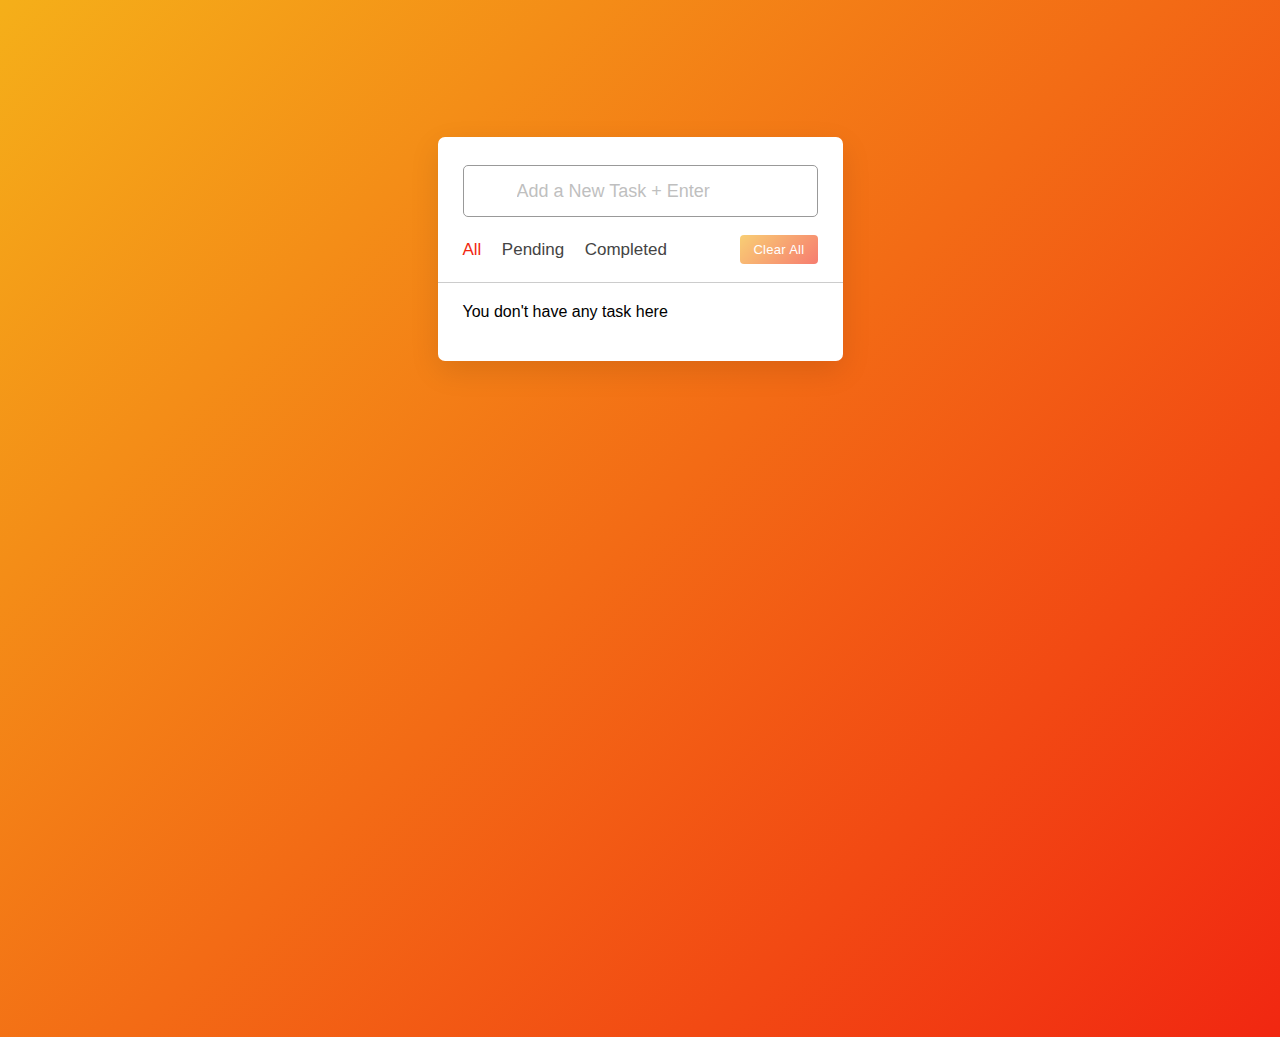
<file: StockBot/index.html>
<html lang="en">

<head>
  <meta charset="UTF-8">
  <meta http-equiv="X-UA-Compatible" content="IE=edge">
  <meta name="viewport" content="width=device-width, initial-scale=1.0">
  <title>Todo List App</title>

  <style>
* {
  margin: 0;
  padding: 0;
  box-sizing: border-box;
  font-family: "Poppins", sans-serif;
}

body {
  width: 100%;
  height: 100vh;
  overflow: hidden;
  background: linear-gradient(135deg, #f5af19, #f12711);
}

::selection {
  color: #fff;
  background: #f12711;
}

.wrapper {
  max-width: 405px;
  background: #fff;
  margin: 137px auto;
  border-radius: 7px;
  padding: 28px 0 30px;
  box-shadow: 0 10px 30px rgba(0, 0, 0, 0.1);
}

.task-input {
  position: relative;
  height: 52px;
  padding: 0 25px;
}

.task-input ion-icon {
  position: absolute;
  top: 50%;
  color: #999;
  font-size: 25px;
  transform: translate(17px, -50%);
}

.task-input input {
  height: 100%;
  width: 100%;
  outline: none;
  font-size: 18px;
  border-radius: 5px;
  padding: 0 20px 0 53px;
  border: 1px solid #999;
}

.task-input input:focus,
.task-input input.active {
  padding-left: 52px;
  border: 2px solid #f12711;
}

.task-input input::placeholder {
  color: #bfbfbf;
}

.controls,
li {
  display: flex;
  align-items: center;
  justify-content: space-between;
}

.controls {
  padding: 18px 25px;
  border-bottom: 1px solid #ccc;
}

.filters span {
  margin: 0 8px;
  font-size: 17px;
  color: #444444;
  cursor: pointer;
}

.filters span:first-child {
  margin-left: 0;
}

.filters span.active {
  color: #f12711;
}

.clear-btn {
  border: none;
  opacity: 0.6;
  outline: none;
  color: #fff;
  cursor: pointer;
  font-size: 13px;
  padding: 7px 13px;
  border-radius: 4px;
  letter-spacing: 0.3px;
  pointer-events: none;
  transition: transform 0.25s ease;
  background: linear-gradient(135deg, #f5af19 0%, #f12711 100%);
}

.clear-btn.active {
  opacity: 0.9;
  pointer-events: auto;
}

.clear-btn:active {
  transform: scale(0.93);
}

.task-box {
  margin-top: 20px;
  margin-right: 5px;
  padding: 0 20px 10px 25px;
}

.task-box.overflow {
  overflow-y: auto;
  max-height: 300px;
}

.task-box::-webkit-scrollbar {
  width: 5px;
}

.task-box::-webkit-scrollbar-track {
  background: #f12711;
  border-radius: 25px;
}

.task-box::-webkit-scrollbar-thumb {
  background: #e6e6e6;
  border-radius: 25px;
}

.task-box .task {
  list-style: none;
  font-size: 17px;
  margin-bottom: 18px;
  padding-bottom: 16px;
  align-items: flex-start;
  border-bottom: 1px solid #ccc;
}

.task-box .task:last-child {
  margin-bottom: 0;
  border-bottom: 0;
  padding-bottom: 0;
}

.task-box .task label {
  display: flex;
  align-items: flex-start;
}

.task label input {
  margin-top: 7px;
  accent-color: #f12711;
}

.task label p {
  user-select: none;
  margin-left: 12px;
  word-wrap: break-word;
}

.task label p.checked {
  text-decoration: line-through;
}

.task-box .settings {
  position: relative;
}

.settings :where(i, li) {
  cursor: pointer;
}

.settings .task-menu {
  position: absolute;
  right: -5px;
  bottom: -65px;
  padding: 5px 0;
  background: #fff;
  border-radius: 4px;
  transform: scale(0);
  transform-origin: top right;
  box-shadow: 0 0 6px rgba(0, 0, 0, 0.15);
  transition: transform 0.2s ease;
  z-index: 10;
}

.task-box .task:last-child .task-menu {
  bottom: 0;
  transform-origin: bottom right;
}

.task-box .task:first-child .task-menu {
  bottom: -65px;
  transform-origin: top right;
}

.task-menu.show {
  transform: scale(1);
}

.task-menu li {
  height: 25px;
  font-size: 16px;
  margin-bottom: 2px;
  padding: 17px 15px;
  cursor: pointer;
  justify-content: flex-start;
}

.task-menu li:last-child {
  margin-bottom: 0;
}

.settings li:hover {
  background: #f5f5f5;
}

.settings li i {
  padding-right: 8px;
}

@media (max-width: 400px) {
  body {
    padding: 0 10px;
  }
  .wrapper {
    padding: 20px 0;
  }
  .filters span {
    margin: 0 5px;
  }
  .task-input {
    padding: 0 20px;
  }
  .controls {
    padding: 18px 20px;
  }
  .task-box {
    margin-top: 20px;
    margin-right: 5px;
    padding: 0 15px 10px 20px;
  }
  .task label input {
    margin-top: 4px;
  }
}


  </style>
</head>

<body>
  <div class="wrapper">
    <div class="task-input">
      <ion-icon name="create-outline"></ion-icon>
      <input type="text" placeholder="Add a New Task + Enter">
    </div>
    <div class="controls">
      <div class="filters">
        <span class="active" id="all">All</span>
        <span id="pending">Pending</span>
        <span id="completed">Completed</span>
      </div>
      <button class="clear-btn">Clear All</button>
    </div>
    <ul class="task-box"></ul>
  </div>
</body>

</html>


<script>

    const taskInput = document.querySelector(".task-input input"),
  filters = document.querySelectorAll(".filters span"),
  clearAll = document.querySelector(".clear-btn"),
  taskBox = document.querySelector(".task-box");

let editId,
  isEditTask = false,
  todos = JSON.parse(localStorage.getItem("todo-list"));

filters.forEach((btn) => {
  btn.addEventListener("click", () => {
    document.querySelector("span.active").classList.remove("active");
    btn.classList.add("active");
    showTodo(btn.id);
  });
});

showTodo("all");

function showTodo(filter) {
  let liTag = "";
  if (todos) {
    todos.forEach((todo, id) => {
      let completed = todo.status == "completed" ? "checked" : "";
      if (filter == todo.status || filter == "all") {
        liTag += `<li class="task">
                            <label for="${id}">
                                <input onclick="updateStatus(this)" type="checkbox" id="${id}" ${completed}>
                                <p class="${completed}">${todo.name}</p>
                            </label>
                            <div class="settings">
                                <i onclick="showMenu(this)" class="uil uil-ellipsis-h"></i>
                                <ul class="task-menu">
                                    <li onclick='editTask(${id}, "${todo.name}")'><i class="uil uil-pen"></i>Edit</li>
                                    <li onclick='deleteTask(${id}, "${filter}")'><i class="uil uil-trash"></i>Delete</li>
                                </ul>
                            </div>
                        </li>`;
      }
    });
  }
  taskBox.innerHTML = liTag || `<span>You don't have any task here</span>`;
  let checkTask = taskBox.querySelectorAll(".task");
  !checkTask.length
    ? clearAll.classList.remove("active")
    : clearAll.classList.add("active");
  taskBox.offsetHeight >= 300
    ? taskBox.classList.add("overflow")
    : taskBox.classList.remove("overflow");
}

function showMenu(selectedTask) {
  let menuDiv = selectedTask.parentElement.lastElementChild;
  menuDiv.classList.add("show");
  document.addEventListener("click", (e) => {
    if (e.target.tagName != "I" || e.target != selectedTask) {
      menuDiv.classList.remove("show");
    }
  });
}

function updateStatus(selectedTask) {
  let taskName = selectedTask.parentElement.lastElementChild;
  if (selectedTask.checked) {
    taskName.classList.add("checked");
    todos[selectedTask.id].status = "completed";
  } else {
    taskName.classList.remove("checked");
    todos[selectedTask.id].status = "pending";
  }
  localStorage.setItem("todo-list", JSON.stringify(todos));
}

function editTask(taskId, textName) {
  editId = taskId;
  isEditTask = true;
  taskInput.value = textName;
  taskInput.focus();
  taskInput.classList.add("active");
}

function deleteTask(deleteId, filter) {
  isEditTask = false;
  todos.splice(deleteId, 1);
  localStorage.setItem("todo-list", JSON.stringify(todos));
  showTodo(filter);
}

clearAll.addEventListener("click", () => {
  isEditTask = false;
  todos.splice(0, todos.length);
  localStorage.setItem("todo-list", JSON.stringify(todos));
  showTodo();
});

taskInput.addEventListener("keyup", (e) => {
  let userTask = taskInput.value.trim();
  if (e.key == "Enter" && userTask) {
    if (!isEditTask) {
      todos = !todos ? [] : todos;
      let taskInfo = { name: userTask, status: "pending" };
      todos.push(taskInfo);
    } else {
      isEditTask = false;
      todos[editId].name = userTask;
    }
    taskInput.value = "";
    localStorage.setItem("todo-list", JSON.stringify(todos));
    showTodo(document.querySelector("span.active").id);
  }
});

</script>
</file>
